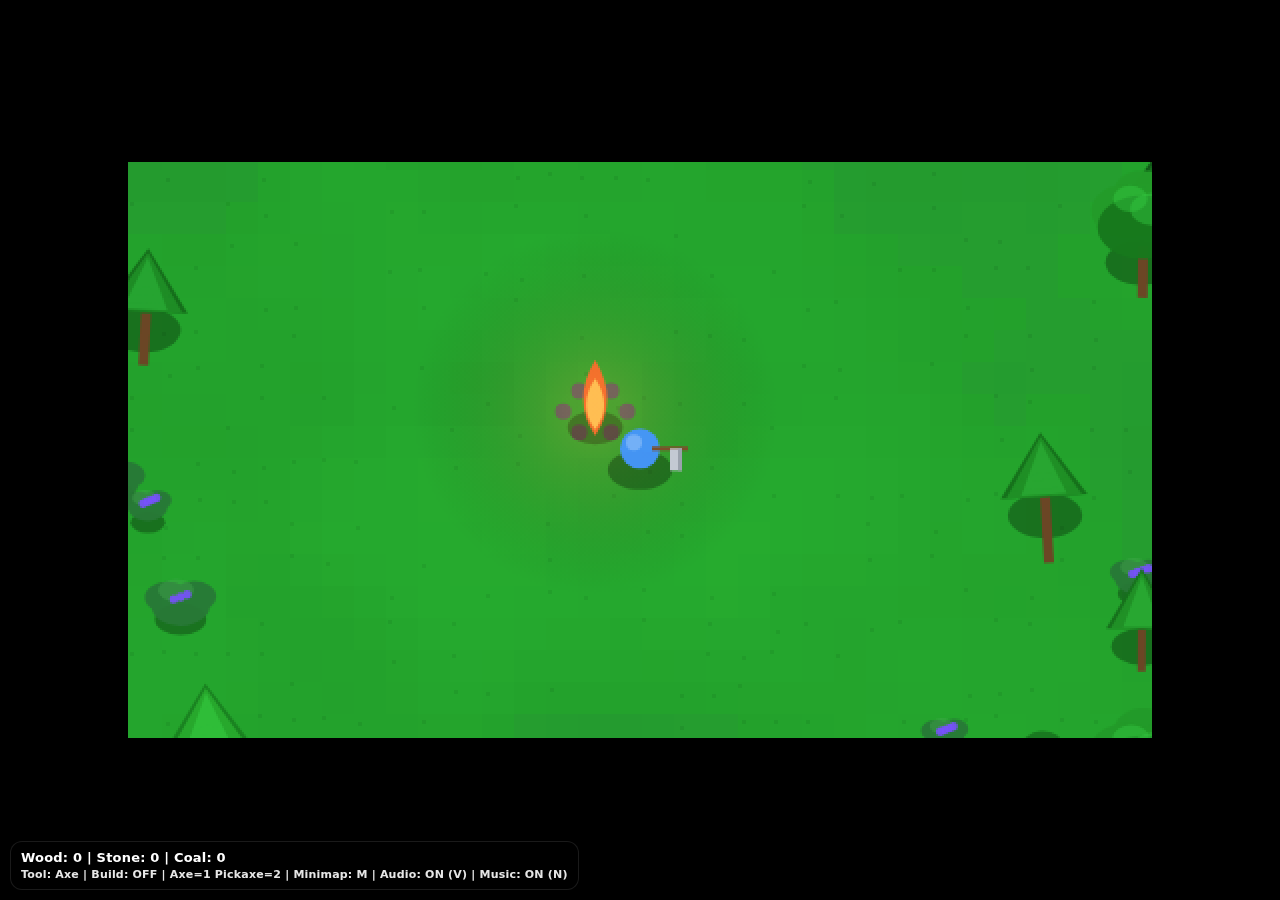
<file: game.html>
<!doctype html>
<html lang="en">
<head>
  <meta charset="UTF-8" />
  <meta name="viewport" content="width=device-width,initial-scale=1,maximum-scale=1" />
  <title>2D Survival – Procedural World</title>
  <style>
    html, body{
      margin:0; padding:0; height:100%; overflow:hidden;
      background:#000;
      font-family: system-ui, -apple-system, Segoe UI, Arial, sans-serif;
      touch-action:none;
    }
    #game{
      position:fixed; inset:0; width:100%; height:100%;
      image-rendering:pixelated;
      image-rendering:crisp-edges;
    }
    #fxCanvas{
      position:fixed; inset:0; width:100%; height:100%;
      pointer-events:none; z-index:8;
    }
    #errBox{
      position:fixed; left:10px; right:10px; bottom:10px; z-index:99;
      background:rgba(120,0,0,0.80);
      color:#fff; padding:10px 12px; border-radius:12px;
      font: 12px/1.35 ui-monospace, SFMono-Regular, Menlo, Consolas, monospace;
      display:none; white-space:pre-wrap;
      border:1px solid rgba(255,255,255,0.18);
      pointer-events:none;
    }

    /* Minimal HUD (wood count etc.) */
    #hud{
      position:fixed;
      left:10px; bottom:10px;
      z-index:40;
      padding:8px 10px;
      border-radius:12px;
      background:rgba(0,0,0,0.55);
      color:#fff;
      font-size:13px;
      font-weight:700;
      letter-spacing:0.2px;
      border:1px solid rgba(255,255,255,0.10);
      box-shadow:0 10px 25px rgba(0,0,0,0.35);
      user-select:none;
      pointer-events:none;
    }
    #hud .small{
      font-size:11px;
      font-weight:600;
      opacity:0.9;
      margin-top:3px;
    }

    /* Small minimap (toggle M) */
    #minimapWrap{
      position:fixed;
      right:10px; top:10px;
      z-index:41;
      width:140px; height:140px;
      border-radius:14px;
      overflow:hidden;
      border:2px solid rgba(255,255,255,0.70);
      background:rgba(0,0,0,0.25);
      box-shadow:0 10px 25px rgba(0,0,0,0.35);
      display:none;
    }
    #minimap{
      width:100%; height:100%;
      image-rendering:pixelated;
    }

    /* Touch: left joystick + action button */
    #touchControls{
      position:fixed; inset:0; pointer-events:none; z-index:30; display:none;
    }
    #touchControls .pad{
      position:absolute; width:124px; height:124px; border-radius:50%;
      border:2px solid rgba(255,255,255,0.25);
      background:radial-gradient(circle, rgba(255,255,255,0.12) 0, rgba(0,0,0,0) 60%);
      pointer-events:auto; touch-action:none; backdrop-filter:blur(2px);
    }
    #movePad{ left:18px; bottom:28px; }
    #touchControls .stick{
      position:absolute; width:60px; height:60px; border-radius:50%;
      left:32px; top:32px;
      background:rgba(46,204,113,0.82);
      box-shadow:0 0 14px rgba(46,204,113,0.95);
    }
    #actionBtn{
      position:absolute; right:22px; bottom:22px;
      width:90px; height:90px; border-radius:50%; border:none;
      background:radial-gradient(circle, #ffb347 0, #e67e22 60%);
      box-shadow:0 0 18px rgba(230,126,34,0.95);
      font-size:36px; color:#fff;
      pointer-events:auto; touch-action:none; user-select:none;
    }

    @media (pointer:coarse){
      #touchControls{ display:block; }
      #minimapWrap{ width:120px; height:120px; }
      #hud{ font-size:12px; }
    }
  </style>
</head>
<body>
  <canvas id="game"></canvas>
  <canvas id="fxCanvas"></canvas>

  <div id="hud"></div>

  <div id="minimapWrap">
    <canvas id="minimap" width="140" height="140"></canvas>
  </div>

  <div id="touchControls">
    <div id="movePad" class="pad"><div id="moveStick" class="stick"></div></div>
    <button id="actionBtn">🪓</button>
  </div>

  <div id="errBox"></div>

<script>
(function(){
  const errBox = document.getElementById("errBox");
  function showErr(msg){
    errBox.style.display="block";
    errBox.textContent = String(msg);
  }
  window.addEventListener("error", (e)=> showErr("JS ERROR:\n" + (e.message || e.error || e)));
  window.addEventListener("unhandledrejection", (e)=> showErr("PROMISE ERROR:\n" + (e.reason?.message || e.reason || e)));

  const isCoarse = matchMedia("(pointer:coarse)").matches;

  const gameCanvas = document.getElementById("game");
  const gctx = gameCanvas.getContext("2d");
  const fxCanvas = document.getElementById("fxCanvas");
  const fx = fxCanvas.getContext("2d");

  const hudEl = document.getElementById("hud");
  const miniWrap = document.getElementById("minimapWrap");
  const mini = document.getElementById("minimap");
  const mctx = mini.getContext("2d");

  const rgba = (r,g,b,a)=>`rgba(${r},${g},${b},${a})`;
  const clamp = (v,a,b)=>Math.max(a,Math.min(b,v));
  const lerp = (a,b,t)=>a+(b-a)*t;
  const dist2 = (ax,ay,bx,by)=>{ const dx=ax-bx, dy=ay-by; return dx*dx+dy*dy; };
  function easeOutQuint(t){ return 1 - Math.pow(1-t, 5); }

  /* ===================== AUDIO (SFX + SIMPLE MUSIC) ===================== */
  const audio = (()=>{
    const api = {
      ctx:null,
      master:null,
      sfxBus:null,
      musicBus:null,
      muted:false,
      musicOn:true,
      started:false,
      _musicTimer:null,
      _nextNoteTime:0,
      _step:0,
      _noiseBuf:null,
      _night:0, // 0 day -> 1 night

      _AudioCtx(){
        return window.AudioContext || window.webkitAudioContext || null;
      },

      init(){
        if (this.ctx) return true;
        const AC = this._AudioCtx();
        if (!AC) return false;

        this.ctx = new AC();

        this.master = this.ctx.createGain();
        this.master.gain.value = 0.9;
        this.master.connect(this.ctx.destination);

        this.sfxBus = this.ctx.createGain();
        this.sfxBus.gain.value = 0.85;
        this.sfxBus.connect(this.master);

        this.musicBus = this.ctx.createGain();
        this.musicBus.gain.value = this.musicOn ? 0.28 : 0.0;
        this.musicBus.connect(this.master);

        // noise buffer (reusable)
        this._noiseBuf = this._makeNoiseBuffer(0.65);

        // start scheduler (it will be silent until resume)
        this._startMusicScheduler();

        return true;
      },

      resume(){
        if (!this.init()) return;
        if (this.ctx.state === "suspended") this.ctx.resume();
        this.started = true;
      },

      setNightFactor(n01){
        this._night = Math.max(0, Math.min(1, n01));
        if (this.musicBus && this.ctx){
          const t = this.ctx.currentTime;
          const target = this.musicOn ? (0.24 + 0.20*this._night) : 0.0;
          this.musicBus.gain.setTargetAtTime(target, t, 0.08);
        }
      },

      toggleMute(){
        this.muted = !this.muted;
        if (this.master && this.ctx){
          const t = this.ctx.currentTime;
          this.master.gain.cancelScheduledValues(t);
          this.master.gain.setTargetAtTime(this.muted ? 0 : 0.9, t, 0.02);
        }
        if (!this.muted) this.sfx("tick", 0.7);
        return this.muted;
      },

      toggleMusic(){
        this.musicOn = !this.musicOn;
        if (this.musicBus && this.ctx){
          const t = this.ctx.currentTime;
          const target = this.musicOn ? (0.24 + 0.20*this._night) : 0.0;
          this.musicBus.gain.cancelScheduledValues(t);
          this.musicBus.gain.setTargetAtTime(target, t, 0.06);
        }
        this.sfx(this.musicOn ? "tick" : "deny", 0.7);
        return this.musicOn;
      },

      _makeNoiseBuffer(seconds){
        const sr = this.ctx.sampleRate;
        const len = Math.max(1, (sr * seconds) | 0);
        const buf = this.ctx.createBuffer(1, len, sr);
        const data = buf.getChannelData(0);
        let last = 0;
        for (let i=0;i<len;i++){
          const white = (Math.random()*2 - 1);
          last = (last*0.92 + white*0.08);
          data[i] = last;
        }
        return buf;
      },

      _tone(freq, t0, dur, type="sine", vol=0.18, bus="sfx", sweep=null){
        if (!this.ctx || this.muted) return;
        const ctx = this.ctx;

        const osc = ctx.createOscillator();
        const g = ctx.createGain();

        osc.type = type;
        osc.frequency.setValueAtTime(Math.max(1, freq), t0);

        if (sweep && sweep.to){
          const to = Math.max(1, sweep.to);
          // exponential is nicer for pitch slides
          osc.frequency.exponentialRampToValueAtTime(to, t0 + Math.max(0.01, (sweep.time ?? dur)));
        }

        g.gain.setValueAtTime(0.0001, t0);
        g.gain.exponentialRampToValueAtTime(Math.max(0.0002, vol), t0 + 0.01);
        g.gain.exponentialRampToValueAtTime(0.0001, t0 + Math.max(0.02, dur));

        const out = (bus === "music") ? this.musicBus : this.sfxBus;
        osc.connect(g);
        g.connect(out);

        osc.start(t0);
        osc.stop(t0 + dur + 0.02);
      },

      _noise(t0, dur, vol=0.25, filterType="bandpass", freq=900, q=0.9, bus="sfx"){
        if (!this.ctx || this.muted) return;
        const ctx = this.ctx;

        const src = ctx.createBufferSource();
        src.buffer = this._noiseBuf;

        const f = ctx.createBiquadFilter();
        f.type = filterType;
        f.frequency.setValueAtTime(freq, t0);
        f.Q.setValueAtTime(q, t0);

        const g = ctx.createGain();
        g.gain.setValueAtTime(0.0001, t0);
        g.gain.exponentialRampToValueAtTime(Math.max(0.0002, vol), t0 + 0.008);
        g.gain.exponentialRampToValueAtTime(0.0001, t0 + Math.max(0.02, dur));

        const out = (bus === "music") ? this.musicBus : this.sfxBus;

        src.connect(f);
        f.connect(g);
        g.connect(out);

        src.start(t0);
        src.stop(t0 + dur + 0.02);
      },

      sfx(name, strength=1.0){
        if (!this.ctx || this.muted) return;
        const ctx = this.ctx;
        const t = ctx.currentTime;
        const s = Math.max(0.25, Math.min(2.0, strength));

        if (name === "tick"){
          this._tone(900, t, 0.05, "square", 0.06*s, "sfx", {to: 600, time:0.05});
          return;
        }
        if (name === "deny"){
          this._tone(180, t, 0.12, "sawtooth", 0.10*s, "sfx", {to: 120, time:0.12});
          this._noise(t, 0.08, 0.10*s, "bandpass", 220, 1.1, "sfx");
          return;
        }
        if (name === "swing"){
          this._noise(t, 0.07, 0.12*s, "highpass", 1400, 0.7, "sfx");
          this._tone(240, t, 0.08, "triangle", 0.05*s, "sfx", {to: 170, time:0.08});
          return;
        }
        if (name === "chop"){
          this._noise(t, 0.09, 0.22*s, "bandpass", 700, 1.0, "sfx");
          this._tone(120, t, 0.10, "square", 0.10*s, "sfx", {to: 90, time:0.10});
          return;
        }
        if (name === "mine"){
          this._tone(720, t, 0.10, "triangle", 0.12*s, "sfx", {to: 480, time:0.10});
          this._tone(1040, t+0.01, 0.08, "sine", 0.06*s, "sfx", {to: 760, time:0.08});
          return;
        }
        if (name === "coal"){
          this._tone(520, t, 0.11, "triangle", 0.10*s, "sfx", {to: 340, time:0.11});
          this._noise(t, 0.06, 0.10*s, "bandpass", 520, 0.9, "sfx");
          return;
        }
        if (name === "place"){
          this._noise(t, 0.06, 0.14*s, "bandpass", 420, 1.2, "sfx");
          this._tone(260, t, 0.07, "square", 0.06*s, "sfx", {to: 210, time:0.07});
          return;
        }
        if (name === "remove"){
          this._noise(t, 0.08, 0.14*s, "bandpass", 360, 1.0, "sfx");
          this._tone(240, t, 0.11, "sawtooth", 0.08*s, "sfx", {to: 150, time:0.11});
          return;
        }
        if (name === "pickup"){
          this._tone(880, t, 0.08, "sine", 0.10*s, "sfx");
          this._tone(1320, t+0.03, 0.07, "sine", 0.06*s, "sfx");
          return;
        }
        if (name === "day"){
          // little bright chord
          this._tone(440, t, 0.18, "triangle", 0.06*s, "sfx");
          this._tone(550, t, 0.18, "triangle", 0.05*s, "sfx");
          this._tone(660, t, 0.18, "triangle", 0.04*s, "sfx");
          return;
        }
        if (name === "night"){
          // little darker chord
          this._tone(220, t, 0.22, "triangle", 0.08*s, "sfx");
          this._tone(262, t, 0.22, "triangle", 0.06*s, "sfx");
          this._tone(330, t, 0.22, "triangle", 0.05*s, "sfx");
          return;
        }
      },

      _startMusicScheduler(){
        if (this._musicTimer) return;
        // schedule loop
        this._nextNoteTime = 0;
        this._step = 0;
        this._musicTimer = setInterval(()=>{
          if (!this.ctx) return;
          if (!this.musicOn) return;
          if (this.muted) return;

          // Schedule ahead
          const ctx = this.ctx;
          const now = ctx.currentTime;
          if (this._nextNoteTime < now) this._nextNoteTime = now + 0.05;

          const lookAhead = 0.22;
          while (this._nextNoteTime < now + lookAhead){
            this._scheduleMusicStep(this._nextNoteTime, this._step);
            this._step++;
            // tempo: ~92 BPM, 8th-notes
            const bpm = 92;
            const stepDur = (60 / bpm) / 2;
            this._nextNoteTime += stepDur;
          }
        }, 25);
      },

      _scheduleMusicStep(t, step){
        // very simple arpeggio with minor-pentatonic vibe
        const night = this._night;

        // root changes a bit by day/night
        const root = (night > 0.5) ? 196 : 220; // G3 at night, A3 at day

        const scale = [0, 3, 5, 7, 10]; // minor pentatonic
        const pat = [0,2,3,2, 0,2,4,2]; // arpeggio pattern (indexes into scale)
        const ix = pat[step % pat.length];
        const semi = scale[ix] + (step % 16 >= 8 ? 12 : 0); // octave lift half the time

        const freq = root * Math.pow(2, semi/12);
        const dur = 0.12 + 0.03*(night); // slightly longer at night

        // main note
        this._tone(freq, t, dur, "triangle", 0.028, "music");

        // soft bass pulse every 4 steps
        if (step % 4 === 0){
          const bSemi = (night > 0.5) ? 0 : 0; // same root
          const bFreq = root * Math.pow(2, (bSemi-12)/12); // one octave down
          this._tone(bFreq, t, 0.16, "sine", 0.018, "music");
        }

        // tiny sparkle sometimes
        if ((step % 8) === 7){
          this._tone(freq*2, t+0.01, 0.07, "sine", 0.010, "music");
        }
      }
    };
    return api;
  })();

  // Unlock audio on first interaction (browser rule)
  function unlockAudio(){
    audio.resume();
  }
  window.addEventListener("pointerdown", unlockAudio, { once:true, capture:true });
  window.addEventListener("keydown", unlockAudio, { once:true, capture:true });
  window.addEventListener("touchstart", unlockAudio, { once:true, capture:true, passive:true });

  /* Pixel buffer */
  const INTERNAL_W = 512;
  const INTERNAL_H = 288;
  const buffer = document.createElement("canvas");
  buffer.width = INTERNAL_W;
  buffer.height = INTERNAL_H;
  const bctx = buffer.getContext("2d");
  bctx.imageSmoothingEnabled = false;
  gctx.imageSmoothingEnabled = false;

  /* View transform (for mouse->world) */
  const view = { scale:1, ox:0, oy:0 };

  /* World scale */
  const PPU = 16;
  const WORLD_HALF = 160;
  const WORLD_SIZE = WORLD_HALF*2; // 320

  /* Tile types */
  const T = { WATER:0, SAND:1, GRASS:2, HILL:3, ROCK:4 };
  const tileMap   = new Uint8Array(WORLD_SIZE*WORLD_SIZE);
  const heightMap = new Float32Array(WORLD_SIZE*WORLD_SIZE);
  const moistMap  = new Float32Array(WORLD_SIZE*WORLD_SIZE);
  const riverMask = new Uint8Array(WORLD_SIZE*WORLD_SIZE);

  function idxOf(tx,ty){ return ty*WORLD_SIZE + tx; }
  function inBounds(tx,ty){ return tx>=0 && ty>=0 && tx<WORLD_SIZE && ty<WORLD_SIZE; }
  function worldToTile(wx){ return Math.floor(wx + WORLD_HALF); }
  function tileToWorld(tx){ return (tx - WORLD_HALF) + 0.5; }

  /* Colliders */
  const colliders = [];
  function addColliderRect(x,y,hw,hh, tag=""){
    const r = { x,y,hw,hh,tag };
    colliders.push(r);
    return r;
  }
  function circleRectCollide(px,py,pr,r){
    const cx = clamp(px, r.x - r.hw, r.x + r.hw);
    const cy = clamp(py, r.y - r.hh, r.y + r.hh);
    const dx = px - cx, dy = py - cy;
    return dx*dx + dy*dy <= pr*pr;
  }
  function isBlocked(px,py,pr){
    return colliders.some(r => circleRectCollide(px,py,pr,r));
  }
  function tileOccupiedByCollider(wx,wy, pad=0.48){
    for (const r of colliders){
      if (Math.abs(r.x - wx) < (r.hw + pad) && Math.abs(r.y - wy) < (r.hh + pad)) return true;
    }
    return false;
  }

  /* Seeded RNG + Noise */
  function xmur3(str){
    let h = 1779033703 ^ str.length;
    for (let i=0;i<str.length;i++){
      h = Math.imul(h ^ str.charCodeAt(i), 3432918353);
      h = (h << 13) | (h >>> 19);
    }
    return function(){
      h = Math.imul(h ^ (h >>> 16), 2246822507);
      h = Math.imul(h ^ (h >>> 13), 3266489909);
      h ^= h >>> 16;
      return h >>> 0;
    };
  }
  function mulberry32(a){
    return function(){
      let t = a += 0x6D2B79F5;
      t = Math.imul(t ^ (t >>> 15), t | 1);
      t ^= t + Math.imul(t ^ (t >>> 7), t | 61);
      return ((t ^ (t >>> 14)) >>> 0) / 4294967296;
    };
  }
  function fade(t){ return t*t*(3-2*t); }
  function hash2(ix,iy,seedU32){
    let h = seedU32 ^ (ix*374761393) ^ (iy*668265263);
    h = Math.imul(h ^ (h >>> 13), 1274126177);
    h ^= (h >>> 16);
    return (h >>> 0) / 4294967296;
  }
  function valueNoise2D(x,y,seedU32){
    const x0 = Math.floor(x), y0 = Math.floor(y);
    const x1 = x0+1, y1 = y0+1;
    const sx = fade(x - x0);
    const sy = fade(y - y0);

    const n00 = hash2(x0,y0,seedU32);
    const n10 = hash2(x1,y0,seedU32);
    const n01 = hash2(x0,y1,seedU32);
    const n11 = hash2(x1,y1,seedU32);

    const ix0 = lerp(n00,n10,sx);
    const ix1 = lerp(n01,n11,sx);
    return lerp(ix0,ix1,sy);
  }
  function fbm(x,y,seedU32, oct=5){
    let v=0, amp=0.55, freq=1;
    let norm=0;
    for (let i=0;i<oct;i++){
      v += valueNoise2D(x*freq, y*freq, seedU32 + i*1013) * amp;
      norm += amp;
      amp *= 0.55;
      freq *= 2.0;
    }
    return v / norm;
  }

  let seedStr = "";
  let seedU32 = 0;
  let rng = Math.random;

  function setSeed(str){
    seedStr = str;
    const seedFn = xmur3(seedStr);
    seedU32 = seedFn();
    rng = mulberry32(seedU32);
  }
  function randomSeed(){
    return (Math.floor(Math.random()*1e9).toString(36) + "-" + Date.now().toString(36).slice(-4));
  }

  /* Entities */
  let trees = [];
  let boulders = [];
  let berryDecor = [];
  let lamps = [];
  const particles = [];

  /* World state we persist */
  let removedTrees = new Set();    // tree tileId
  let removedBoulders = new Set(); // boulder tileId
  let buildMap = new Map();        // tileId -> {type, rot}

  const BUILD = { FLOOR:"floor", WALL:"wall", DOOR:"door", WINDOW:"window", ROOF:"roof" };

  /* Camp */
  let campfire = { x:0, y:0 };

  /* Player/camera */
  const player = { x:0, y:0, r:0.60, dir:0, attack:0, attackCooldown:0 };
  const camera = { x:0, y:0 };

  /* Resources */
  let wood = 0;
  let stone = 0;
  let coal = 0;
  let treesCutTotal = 0;

  /* Day/Night */
  const SWITCH_EVERY = 180; // 3 minutes per phase
  const TRANSITION = 12;
  let dayNightTimer = 0;
  let isNight = false;
  let light = 1;
  let fromLight = 1, toLight = 1, transT = 1;

  function updateDayNight(dt){
    dayNightTimer += dt;
    if (dayNightTimer >= SWITCH_EVERY){
      dayNightTimer -= SWITCH_EVERY;
      isNight = !isNight;
      fromLight = light;
      toLight = isNight ? 0 : 1;
      transT = 0;
      // SFX for phase switch
      audio.resume();
      audio.sfx(isNight ? "night" : "day", 1.0);
    }
    if (transT < 1){
      transT = Math.min(1, transT + dt/TRANSITION);
      light = lerp(fromLight, toLight, easeOutQuint(transT));
    }
    // Let music react to night factor
    audio.setNightFactor(1 - light);
  }

  /* Controls */
  const keys = {};
  document.addEventListener("keydown",(e)=>keys[e.code]=true);
  document.addEventListener("keyup",(e)=>keys[e.code]=false);

  let mouseAim = null;
  window.addEventListener("mousemove",(e)=>{ mouseAim={x:e.clientX,y:e.clientY}; });
  window.addEventListener("mouseleave",()=>{ mouseAim=null; });

  /* Touch */
  const movePad = document.getElementById("movePad");
  const moveStick = document.getElementById("moveStick");
  const actionBtn = document.getElementById("actionBtn");
  let touchMoveX=0, touchMoveY=0;

  function setupMoveStick(pad, stick){
    const stickRadius=30;
    let touchId=null;
    function reset(){
      const rect=pad.getBoundingClientRect();
      const cx=rect.width/2, cy=rect.height/2;
      stick.style.left=(cx-stickRadius)+"px";
      stick.style.top =(cy-stickRadius)+"px";
      touchMoveX=0; touchMoveY=0;
    }
    function updateFromTouch(t){
      const rect=pad.getBoundingClientRect();
      const cx=rect.width/2, cy=rect.height/2;
      let dx=t.clientX - (rect.left+cx);
      let dy=t.clientY - (rect.top +cy);
      const maxR=rect.width/2 - stickRadius;
      const d=Math.hypot(dx,dy);
      if (d>maxR){ dx*=maxR/d; dy*=maxR/d; }
      stick.style.left=(cx-stickRadius+dx)+"px";
      stick.style.top =(cy-stickRadius+dy)+"px";
      touchMoveX=dx/maxR;
      touchMoveY=dy/maxR;
    }
    pad.addEventListener("touchstart",(e)=>{
      e.preventDefault();
      audio.resume();
      const t=e.changedTouches[0];
      touchId=t.identifier;
      updateFromTouch(t);
    },{passive:false});
    pad.addEventListener("touchmove",(e)=>{
      e.preventDefault();
      if (touchId===null) return;
      for (const t of e.touches){
        if (t.identifier===touchId){ updateFromTouch(t); break; }
      }
    },{passive:false});
    function end(e){
      if (touchId===null) return;
      for (const t of e.changedTouches){
        if (t.identifier===touchId){ touchId=null; reset(); break; }
      }
    }
    pad.addEventListener("touchend", end, {passive:false});
    pad.addEventListener("touchcancel", end, {passive:false});
    reset();
  }
  if (movePad && moveStick) setupMoveStick(movePad, moveStick);

  /* Canvas resize */
  function resize(){
    const dpr=Math.max(1, Math.min(2, window.devicePixelRatio||1));
    gameCanvas.width = Math.floor(innerWidth*dpr);
    gameCanvas.height= Math.floor(innerHeight*dpr);
    gctx.setTransform(dpr,0,0,dpr,0,0);

    fxCanvas.width = Math.floor(innerWidth*dpr);
    fxCanvas.height= Math.floor(innerHeight*dpr);
    fx.setTransform(dpr,0,0,dpr,0,0);
  }

  /* Particles */
  function spawnParticles(type,x,y,count=10){
    for (let i=0;i<count;i++){
      const a=Math.random()*Math.PI*2;
      const sp=2.5 + Math.random()*4.5;
      particles.push({ type, x,y, vx:Math.cos(a)*sp, vy:Math.sin(a)*sp, life:0.35 + Math.random()*0.45 });
    }
  }

  /* Render helpers */
  function worldToScreen(wx,wy){
    const sx=(wx-camera.x)*PPU + INTERNAL_W/2;
    const sy=(wy-camera.y)*PPU + INTERNAL_H/2;
    return { x:sx, y:sy };
  }
  function pRect(ctx,x,y,w,h){ ctx.fillRect((x|0),(y|0),(w|0),(h|0)); }
  function drawShadowCircle(ctx,x,y,r){
    ctx.fillStyle = "rgba(0,0,0,0.30)";
    ctx.beginPath();
    ctx.ellipse(x,y,r*1.15,r*0.7,0,0,Math.PI*2);
    ctx.fill();
  }

  /* HUD */
  function toolName(t){
    return t===TOOL.PICKAXE ? "Pickaxe" : "Axe";
  }

  /* ===================== WORLD GEN ===================== */
  function clearWorldGeometry(){
    colliders.length = 0;
    trees.length = 0;
    boulders.length = 0;
    berryDecor.length = 0;
    lamps.length = 0;
    particles.length = 0;
    riverMask.fill(0);
  }

  function classifyTiles(){
    for (let ty=0; ty<WORLD_SIZE; ty++){
      for (let tx=0; tx<WORLD_SIZE; tx++){
        const id = idxOf(tx,ty);
        const h = heightMap[id];
        let tt = T.GRASS;

        if (h < 0.24) tt = T.WATER;
        else if (h < 0.29) tt = T.SAND;
        else if (h < 0.72) tt = T.GRASS;
        else if (h < 0.84) tt = T.HILL;
        else tt = T.ROCK;

        tileMap[id] = tt;
      }
    }
  }

  function buildBaseNoise(){
    const ox = rng()*1000, oy = rng()*1000;
    const mx = rng()*1000, my = rng()*1000;

    const elevScale = 0.045;
    const moistScale = 0.060;

    for (let ty=0; ty<WORLD_SIZE; ty++){
      for (let tx=0; tx<WORLD_SIZE; tx++){
        const wx = tx - WORLD_HALF;
        const wy = ty - WORLD_HALF;

        const nx = wx*elevScale + ox;
        const ny = wy*elevScale + oy;

        let h = fbm(nx, ny, seedU32, 5);

        // continent mask (edges lower)
        const r = Math.sqrt(wx*wx + wy*wy) / WORLD_HALF;
        const edge = clamp(1 - (r*r)*0.85, 0, 1);
        h = h*0.90 + edge*0.18;
        h = clamp(h, 0, 1);

        const mnx = wx*moistScale + mx;
        const mny = wy*moistScale + my;
        let m = fbm(mnx, mny, seedU32 + 99991, 4);

        heightMap[idxOf(tx,ty)] = h;
        moistMap[idxOf(tx,ty)] = m;
      }
    }
  }

  function carveRivers(){
    const flow = new Uint16Array(WORLD_SIZE*WORLD_SIZE);

    function lowestNeighbor(tx,ty){
      let bestTx=tx, bestTy=ty;
      let bestH = heightMap[idxOf(tx,ty)];
      for (let oy=-1; oy<=1; oy++){
        for (let ox=-1; ox<=1; ox++){
          if (ox===0 && oy===0) continue;
          const nx=tx+ox, ny=ty+oy;
          if (!inBounds(nx,ny)) continue;
          const nh = heightMap[idxOf(nx,ny)];
          if (nh < bestH){
            bestH = nh; bestTx=nx; bestTy=ny;
          }
        }
      }
      return { tx:bestTx, ty:bestTy, h:bestH };
    }

    const sources = [];
    const triesMax = 5000;
    const want = 10 + ((rng()*5)|0);

    for (let i=0, tries=0; i<want && tries<triesMax; tries++){
      const tx = 10 + ((rng()*(WORLD_SIZE-20))|0);
      const ty = 10 + ((rng()*(WORLD_SIZE-20))|0);
      const id = idxOf(tx,ty);
      const h = heightMap[id];
      const m = moistMap[id];

      if (h < 0.74) continue;
      if (tileMap[id] === T.ROCK) continue;
      if (m < 0.42) continue;
      if (hash2(tx,ty,seedU32+777) < 0.75) continue;

      let ok=true;
      for (const s of sources){
        const dx=s.tx-tx, dy=s.ty-ty;
        if (dx*dx+dy*dy < 30*30){ ok=false; break; }
      }
      if (!ok) continue;

      sources.push({tx,ty});
      i++;
    }

    const maxSteps = 2400;
    for (const s of sources){
      let tx=s.tx, ty=s.ty;
      const visited = new Set();

      for (let step=0; step<maxSteps; step++){
        const id = idxOf(tx,ty);
        flow[id] = Math.min(65535, flow[id] + 25);

        if (heightMap[id] < 0.26) break;

        const key = (tx<<16) | ty;
        if (visited.has(key)) break;
        visited.add(key);

        const nb = lowestNeighbor(tx,ty);
        if (nb.tx===tx && nb.ty===ty) break;

        tx = nb.tx; ty = nb.ty;
      }
    }

    for (let ty=1; ty<WORLD_SIZE-1; ty++){
      for (let tx=1; tx<WORLD_SIZE-1; tx++){
        const id = idxOf(tx,ty);
        const f = flow[id];
        if (f < 60) continue;

        let w = 1;
        if (f > 220) w = 2;
        if (f > 520) w = 3;

        for (let oy=-w; oy<=w; oy++){
          for (let ox=-w; ox<=w; ox++){
            const nx=tx+ox, ny=ty+oy;
            if (!inBounds(nx,ny)) continue;
            const rr = ox*ox + oy*oy;
            if (rr > w*w) continue;

            const nid = idxOf(nx,ny);
            if (heightMap[nid] > 0.94) continue;
            riverMask[nid] = 1;
          }
        }
      }
    }

    for (let i=0;i<tileMap.length;i++){
      if (riverMask[i]) tileMap[i] = T.WATER;
    }

    // shores
    for (let ty=1; ty<WORLD_SIZE-1; ty++){
      for (let tx=1; tx<WORLD_SIZE-1; tx++){
        const id = idxOf(tx,ty);
        if (tileMap[id] === T.WATER) continue;

        let nearWater=false;
        for (let oy=-1; oy<=1; oy++){
          for (let ox=-1; ox<=1; ox++){
            if (ox===0 && oy===0) continue;
            const nx=tx+ox, ny=ty+oy;
            const nid = idxOf(nx,ny);
            if (tileMap[nid] === T.WATER){ nearWater=true; break; }
          }
          if (nearWater) break;
        }

        if (nearWater){
          const h = heightMap[id];
          if (h < 0.34) tileMap[id] = T.SAND;
        }
      }
    }
  }

  function pickCampfireSpot(){
    let best = {tx:WORLD_HALF, ty:WORLD_HALF, score:-1};

    for (let tries=0; tries<2500; tries++){
      const wx = (rng()*2-1) * 40;
      const wy = (rng()*2-1) * 40;
      const tx = worldToTile(wx);
      const ty = worldToTile(wy);
      if (!inBounds(tx,ty)) continue;

      const id = idxOf(tx,ty);
      const tt = tileMap[id];
      if (tt === T.WATER) continue;

      const h = heightMap[id];
      const m = moistMap[id];

      let nearWater = 0;
      for (let oy=-2; oy<=2; oy++){
        for (let ox=-2; ox<=2; ox++){
          const nx=tx+ox, ny=ty+oy;
          if (!inBounds(nx,ny)) continue;
          if (tileMap[idxOf(nx,ny)] === T.WATER) nearWater++;
        }
      }

      const score = (tt===T.GRASS ? 2.0 : 1.0) + (m*1.4) + (nearWater*0.03) + (1.0 - Math.abs(h-0.55))*0.6;
      if (score > best.score) best = {tx,ty,score};
    }

    campfire.x = tileToWorld(best.tx);
    campfire.y = tileToWorld(best.ty);

    if (!loadingFromSave){
      player.x = campfire.x + 1.4;
      player.y = campfire.y + 1.2;
      player.dir = 0;
      camera.x = player.x; camera.y = player.y;
    }
  }

  function nearCamp(wx,wy){ return dist2(wx,wy,campfire.x,campfire.y) < 14*14; }

  function createTreeAtTile(tx,ty){
    const tileId = idxOf(tx,ty);
    if (removedTrees.has(tileId)) return;

    const wx = tileToWorld(tx);
    const wy = tileToWorld(ty);

    const jx = (hash2(tx,ty,seedU32+7)-0.5)*0.35;
    const jy = (hash2(tx,ty,seedU32+9)-0.5)*0.35;

    const kRoll = hash2(tx,ty,seedU32+17);
    let kind = 0;
    if (kRoll < 0.58) kind = 0;      // pine
    else if (kRoll < 0.88) kind = 1; // oak
    else kind = 2;                   // tall pine

    const scale = 0.90 + hash2(tx,ty, seedU32+19)*0.55;
    const trunk = 0.90 + hash2(tx,ty, seedU32+23)*0.70;
    const hueVar = hash2(tx,ty, seedU32+29);
    const baseHP = 3 + ((hash2(tx,ty, seedU32+31) < 0.25) ? 1 : 0);

    const x = wx + jx;
    const y = wy + jy;

    const t = {
      tileId,
      x,y,
      hp:baseHP,
      falling:false, fallT:0,
      fallDir: (hash2(tx,ty, seedU32+37)<0.5) ? -1 : 1,
      removed:false,
      collider:null,
      kind, scale, trunk, hueVar,
      sway: hash2(tx,ty, seedU32+41)*Math.PI*2
    };
    t.collider = addColliderRect(x,y, 0.80, 0.80, "tree");
    trees.push(t);
  }

  function createBoulderAtTile(tx,ty, type){
    const tileId = idxOf(tx,ty);
    if (removedBoulders.has(tileId)) return;

    const wx = tileToWorld(tx);
    const wy = tileToWorld(ty);
    const jx = (hash2(tx,ty,seedU32+111)-0.5)*0.28;
    const jy = (hash2(tx,ty,seedU32+113)-0.5)*0.28;

    const size = (type==="coal") ? (0.95 + hash2(tx,ty,seedU32+115)*1.2) : (0.80 + hash2(tx,ty,seedU32+117)*1.1);
    const hp = (type==="coal") ? 4 : 3;

    const b = {
      tileId,
      x:wx+jx, y:wy+jy,
      size,
      hp,
      type, // "stone" or "coal"
      removed:false,
      collider:null
    };
    b.collider = addColliderRect(b.x,b.y, size*0.80, size*0.80, "boulder");
    boulders.push(b);
  }

  function createBerryDecorAtTile(tx,ty){
    const wx = tileToWorld(tx);
    const wy = tileToWorld(ty);
    const jx = (hash2(tx,ty,seedU32+31)-0.5)*0.28;
    const jy = (hash2(tx,ty,seedU32+33)-0.5)*0.28;

    berryDecor.push({
      x:wx+jx, y:wy+jy,
      phase: hash2(tx,ty,seedU32+99)*Math.PI*2,
      size: 0.70 + hash2(tx,ty,seedU32+101)*0.45,
      berryCount: 2 + ((hash2(tx,ty,seedU32+103)*3)|0)
    });
  }

  function placeLamps(){
    lamps = [];
    // few lamps around campfire
    const points = [
      {x:campfire.x+6, y:campfire.y+2},
      {x:campfire.x-6, y:campfire.y-2},
      {x:campfire.x+2, y:campfire.y+6},
      {x:campfire.x-2, y:campfire.y-6}
    ];

    // plus random lamps on grass near center
    for (let i=0;i<6;i++){
      const a = rng()*Math.PI*2;
      const r = 18 + rng()*45;
      points.push({ x:campfire.x + Math.cos(a)*r, y:campfire.y + Math.sin(a)*r });
    }

    for (const p of points){
      const tx = worldToTile(p.x);
      const ty = worldToTile(p.y);
      if (!inBounds(tx,ty)) continue;
      if (tileMap[idxOf(tx,ty)]===T.WATER) continue;
      const wx = tileToWorld(tx);
      const wy = tileToWorld(ty);
      if (nearCamp(wx,wy)) continue;
      // small collider so player doesn't overlap the pole
      lamps.push({ x:wx, y:wy, flick: rng()*10 });
      addColliderRect(wx, wy, 0.35, 0.35, "lamp");
    }
  }

  function spawnDecor(){
    trees = [];
    boulders = [];
    berryDecor = [];
    colliders.length = 0; // rebuild from scratch

    for (let ty=1; ty<WORLD_SIZE-1; ty++){
      for (let tx=1; tx<WORLD_SIZE-1; tx++){
        const id = idxOf(tx,ty);
        const tt = tileMap[id];
        const h = heightMap[id];
        const m = moistMap[id];

        const wx = tileToWorld(tx);
        const wy = tileToWorld(ty);

        if (nearCamp(wx,wy)) continue;

        // Trees
        if (tt===T.GRASS || tt===T.HILL){
          const forest = clamp((m - 0.45) * 1.6, 0, 1);
          const hillPenalty = (tt === T.HILL) ? 0.55 : 1.0;
          const chance = 0.14 * forest * hillPenalty;
          const r = hash2(tx,ty, seedU32 + 424242);
          if (r < chance) createTreeAtTile(tx,ty);
        }

        // Mineable boulders (stone + coal)
        if (tt===T.HILL || tt===T.ROCK){
          const rocky = (tt===T.ROCK) ? 1.0 : clamp((h - 0.70) * 2.0, 0, 1);
          const r = hash2(tx,ty, seedU32 + 888888);
          if (r < 0.060 * rocky){
            // coal rarer, mostly on rock tiles
            const coalChance = (tt===T.ROCK ? 0.35 : 0.18) * (0.50 + 0.50*rocky);
            const isCoal = (hash2(tx,ty, seedU32 + 999001) < coalChance);
            createBoulderAtTile(tx,ty, isCoal ? "coal" : "stone");
          }
        }

        // Decorative berries only
        if (tt===T.GRASS && m>0.56 && h>0.34){
          const rr = hash2(tx,ty, seedU32 + 551155);
          if (rr < 0.032) createBerryDecorAtTile(tx,ty);
        }
      }
    }

    // Add campfire "clear zone" and then lamps
    placeLamps();

    // apply build colliders after natural colliders exist
    rebuildBuildColliders();
  }

  function rebuildBuildColliders(){
    // remove previous build colliders
    for (let i=colliders.length-1;i>=0;i--){
      const tag = colliders[i].tag || "";
      if (tag.startsWith("build_")) colliders.splice(i,1);
    }
    // walls + windows are solid, doors passable, roofs/floors passable
    buildMap.forEach((v, tileId)=>{
      if (v.type !== BUILD.WALL && v.type !== BUILD.WINDOW) return;
      const tx = tileId % WORLD_SIZE;
      const ty = (tileId / WORLD_SIZE) | 0;
      const wx = tileToWorld(tx);
      const wy = tileToWorld(ty);
      addColliderRect(wx, wy, 0.48, 0.48, v.type===BUILD.WINDOW ? "build_window" : "build_wall");
    });
  }

  let loadingFromSave = false;

  function generateWorld(){
    clearWorldGeometry();
    buildBaseNoise();
    classifyTiles();
    carveRivers();
    pickCampfireSpot();
    spawnDecor();
  }

  /* ===================== BUILDING ===================== */

  let buildMode = false;
  let buildType = BUILD.WALL;
  let buildRot = 0;

  const COST = {
    [BUILD.FLOOR]: 1,
    [BUILD.WALL]: 2,
    [BUILD.DOOR]: 3,
    [BUILD.WINDOW]: 3,
    [BUILD.ROOF]: 2
  };

  /* Tools */
  const TOOL = { AXE:0, PICKAXE:1 };
  let currentTool = TOOL.AXE;

  const toast = { text:"", t:0 };
  function showToast(text, seconds=1.0){
    toast.text = text;
    toast.t = seconds;
  }

  function getTargetTile(){
    let tx, ty;

    if (!isCoarse && mouseAim){
      const ix = (mouseAim.x - view.ox) / view.scale;
      const iy = (mouseAim.y - view.oy) / view.scale;
      if (ix>=0 && iy>=0 && ix<INTERNAL_W && iy<INTERNAL_H){
        const wx = (ix - INTERNAL_W/2)/PPU + camera.x;
        const wy = (iy - INTERNAL_H/2)/PPU + camera.y;
        tx = worldToTile(wx);
        ty = worldToTile(wy);
      }
    }

    if (tx==null || ty==null){
      const wx = player.x + Math.cos(player.dir)*2.0;
      const wy = player.y + Math.sin(player.dir)*2.0;
      tx = worldToTile(wx);
      ty = worldToTile(wy);
    }

    if (!inBounds(tx,ty)) return null;
    return { tx, ty, tileId: idxOf(tx,ty) };
  }

  function canPlaceAt(tileId){
    const tx = tileId % WORLD_SIZE;
    const ty = (tileId / WORLD_SIZE) | 0;
    if (!inBounds(tx,ty)) return false;

    if (tileMap[tileId] === T.WATER) return false;

    const cTx = worldToTile(campfire.x);
    const cTy = worldToTile(campfire.y);
    if (tx===cTx && ty===cTy) return false;

    const wx = tileToWorld(tx);
    const wy = tileToWorld(ty);

    if (buildMap.has(tileId)) return false;

    if (tileOccupiedByCollider(wx,wy, 0.48)) return false;

    return true;
  }

  function placeBuild(tileId){
    const cost = COST[buildType] || 1;
    if (wood < cost){
      showToast("Not enough wood", 1.0);
      audio.resume(); audio.sfx("deny", 0.9);
      return false;
    }
    if (!canPlaceAt(tileId)){
      showToast("Can't place here", 1.0);
      audio.resume(); audio.sfx("deny", 0.9);
      return false;
    }

    wood -= cost;
    buildMap.set(tileId, { type: buildType, rot: buildRot });

    if (buildType === BUILD.WALL || buildType === BUILD.WINDOW){
      const tx = tileId % WORLD_SIZE;
      const ty = (tileId / WORLD_SIZE) | 0;
      addColliderRect(tileToWorld(tx), tileToWorld(ty), 0.48, 0.48, buildType===BUILD.WINDOW ? "build_window" : "build_wall");
    }

    const tx = tileId % WORLD_SIZE;
    const ty = (tileId / WORLD_SIZE) | 0;
    spawnParticles("build", tileToWorld(tx), tileToWorld(ty), 10);

    audio.resume(); audio.sfx("place", 1.0);
    return true;
  }

  function removeBuild(tileId){
    const b = buildMap.get(tileId);
    if (!b) { showToast("No block here", 0.7); audio.resume(); audio.sfx("deny", 0.8); return false; }

    // refund a bit (to feel good but not OP)
    const back = Math.max(1, Math.floor((COST[b.type] || 1) * 0.5));
    wood += back;

    buildMap.delete(tileId);

    // rebuild build colliders (simple and safe)
    rebuildBuildColliders();

    const tx = tileId % WORLD_SIZE;
    const ty = (tileId / WORLD_SIZE) | 0;
    spawnParticles("chips", tileToWorld(tx), tileToWorld(ty), 8);
    showToast(`Removed (+${back} wood)`, 0.9);

    audio.resume(); audio.sfx("remove", 1.0);
    return true;
  }

  /* ===================== ACTIONS ===================== */

  const AXE_COOLDOWN = 0.36;

  function doAction(){
    audio.resume();

    if (player.attackCooldown > 0) return;

    player.attack = 0.0001;
    player.attackCooldown = AXE_COOLDOWN;

    // little swing sfx for any action
    audio.sfx("swing", 0.6);

    if (buildMode){
      const tgt = getTargetTile();
      if (!tgt) return;
      placeBuild(tgt.tileId);
      return;
    }

    if (currentTool === TOOL.PICKAXE) mineNearestBoulder();
    else chopNearestTree();
  }

  function doRemoveAction(){
    audio.resume();
    if (!buildMode) return;
    const tgt = getTargetTile();
    if (!tgt) return;
    removeBuild(tgt.tileId);
  }

  window.addEventListener("mousedown",(e)=>{
    if(e.button===0) doAction();
    if(e.button===2) doRemoveAction();
  });
  window.addEventListener("contextmenu",(e)=> e.preventDefault());

  if (actionBtn){
    const tap=(e)=>{ e.preventDefault(); doAction(); };
    actionBtn.addEventListener("click", tap);
    actionBtn.addEventListener("touchstart", tap, {passive:false});
  }

  function chopNearestTree(){
    let best=null, bestD=(3.2*3.2);
    for (const t of trees){
      if (t.falling || t.removed) continue;
      const d=dist2(player.x,player.y,t.x,t.y);
      if (d<bestD){ bestD=d; best=t; }
    }
    if (!best) return;

    best.hp -= 1;
    spawnParticles("chips", best.x, best.y, 12);

    audio.sfx("chop", 1.0);

    if (best.hp<=0){
      const idx=colliders.indexOf(best.collider);
      if (idx!==-1) colliders.splice(idx,1);

      best.removed = true;
      removedTrees.add(best.tileId);

      treesCutTotal++;
      wood++;
      showToast("+1 wood", 0.7);
      audio.sfx("pickup", 0.9);
    }
  }

  function mineNearestBoulder(){
    let best=null, bestD=(3.3*3.3);
    for (const b of boulders){
      if (b.removed) continue;
      const d=dist2(player.x,player.y,b.x,b.y);
      if (d<bestD){ bestD=d; best=b; }
    }
    if (!best) return;

    best.hp -= 1;
    spawnParticles("chips", best.x, best.y, 10);

    audio.sfx(best.type==="coal" ? "coal" : "mine", 1.0);

    if (best.hp<=0){
      const idx=colliders.indexOf(best.collider);
      if (idx!==-1) colliders.splice(idx,1);

      best.removed = true;
      removedBoulders.add(best.tileId);

      if (best.type === "coal"){
        coal += 1 + ((hash2(best.tileId, 17, seedU32+7711) < 0.35) ? 1 : 0);
        stone += 1;
        showToast("+coal +stone", 0.9);
      } else {
        stone += 1;
        // small chance of coal drop
        if (hash2(best.tileId, 99, seedU32+8822) < 0.18) coal += 1;
        showToast("+1 stone", 0.8);
      }
      audio.sfx("pickup", 1.0);
    }
  }

  /* Keyboard controls */
  let minimapOn = false;
  function setMinimap(v){
    minimapOn = v;
    miniWrap.style.display = minimapOn ? "block" : "none";
    if (minimapOn) minimapDirty = true;
  }

  window.addEventListener("keydown",(e)=>{
    audio.resume();

    // Audio toggles
    if (e.code === "KeyV"){
      const m = audio.toggleMute();
      showToast(m ? "Audio: MUTED (V)" : "Audio: ON (V)", 0.9);
    }
    if (e.code === "KeyN"){
      const on = audio.toggleMusic();
      showToast(on ? "Music: ON (N)" : "Music: OFF (N)", 0.9);
    }

    // Tools
    if (e.code === "Digit1"){
      currentTool = TOOL.AXE;
      showToast("Tool: Axe", 0.8);
      audio.sfx("tick", 0.8);
    }
    if (e.code === "Digit2"){
      currentTool = TOOL.PICKAXE;
      showToast("Tool: Pickaxe", 0.8);
      audio.sfx("tick", 0.8);
    }

    // Build mode
    if (e.code === "KeyB"){
      buildMode = !buildMode;
      showToast(buildMode ? "Build mode ON" : "Build mode OFF", 0.9);
      audio.sfx("tick", 0.9);
    }

    // Minimap
    if (e.code === "KeyM"){
      setMinimap(!minimapOn);
      audio.sfx("tick", 0.7);
    }

    // Build selection (only when in build mode)
    if (buildMode){
      if (e.code === "Digit3"){ buildType = BUILD.FLOOR;  showToast("Build: Floor (3)", 0.9); audio.sfx("tick", 0.7); }
      if (e.code === "Digit4"){ buildType = BUILD.WALL;   showToast("Build: Wall (4)", 0.9);  audio.sfx("tick", 0.7); }
      if (e.code === "Digit5"){ buildType = BUILD.DOOR;   showToast("Build: Door (5)", 0.9);  audio.sfx("tick", 0.7); }
      if (e.code === "Digit6"){ buildType = BUILD.WINDOW; showToast("Build: Window (6)", 0.9);audio.sfx("tick", 0.7); }
      if (e.code === "Digit7"){ buildType = BUILD.ROOF;   showToast("Build: Roof (7)", 0.9);  audio.sfx("tick", 0.7); }

      if (e.code === "KeyR"){
        buildRot = (buildRot + 1) & 3;
        showToast("Rotate (R)", 0.6);
        audio.sfx("tick", 0.6);
      }
      if (e.code === "KeyX"){
        doRemoveAction();
      }
    }
  });

  /* ===================== DRAW ===================== */

  function tileColor(tt, h, m, time, tx, ty){
    const day = 0.62 + 0.38*light;

    if (tt === T.WATER){
      const depth = clamp((0.28 - h) * 4.0, 0, 1);
      const wave = 0.06*Math.sin(time*2.2 + (tx*0.35) + (ty*0.22))
                 + 0.04*Math.sin(time*3.1 + (tx*0.18) - (ty*0.29));

      const baseR = lerp(18, 24, 1-depth);
      const baseG = lerp(70, 125, 1-depth);
      const baseB = lerp(125, 185, 1-depth);

      const a = clamp(0.62 + wave, 0.50, 0.75);
      return rgba((baseR*day)|0, (baseG*day)|0, (baseB*day)|0, a);
    }
    if (tt === T.SAND){
      const v = 205 + ((h*22)|0);
      return rgba((v*day)|0, (190*day)|0, (120*day)|0, 1.0);
    }
    if (tt === T.GRASS){
      const wet = clamp((m - 0.40)*1.3, 0, 1);
      let r = 35 + (wet*10)|0;
      let g = 150 + (wet*35)|0;
      let b = 45 + (wet*12)|0;
      if (m > 0.58){
        r = (r*0.95)|0; g = (g*1.02)|0; b = (b*0.92)|0;
      }
      return rgba((r*day)|0, (g*day)|0, (b*day)|0, 1.0);
    }
    if (tt === T.HILL){
      return rgba((70*day)|0, (135*day)|0, (70*day)|0, 1.0);
    }
    return rgba((110*day)|0, (112*day)|0, (120*day)|0, 1.0);
  }

  function drawTerrain(ctx, time){
    const halfW = INTERNAL_W/(2*PPU);
    const halfH = INTERNAL_H/(2*PPU);

    const minX = Math.floor(camera.x - halfW - 2);
    const maxX = Math.floor(camera.x + halfW + 2);
    const minY = Math.floor(camera.y - halfH - 2);
    const maxY = Math.floor(camera.y + halfH + 2);

    for (let wy=minY; wy<=maxY; wy++){
      for (let wx=minX; wx<=maxX; wx++){
        const tx = worldToTile(wx);
        const ty = worldToTile(wy);
        if (!inBounds(tx,ty)) continue;

        const id = idxOf(tx,ty);
        const tt = tileMap[id];
        const h = heightMap[id];
        const m = moistMap[id];

        const pos = worldToScreen(wx,wy);

        ctx.fillStyle = tileColor(tt,h,m,time,tx,ty);
        pRect(ctx, pos.x, pos.y, PPU+1, PPU+1);

        const speck = hash2(tx,ty, seedU32+12345);
        if (tt===T.GRASS || tt===T.HILL){
          if (speck < 0.35){
            ctx.fillStyle = "rgba(0,0,0,0.06)";
            pRect(ctx, pos.x + ((speck*11)|0), pos.y + (((speck*19)|0)%12), 2, 2);
          }
        } else if (tt===T.SAND){
          if (speck < 0.30){
            ctx.fillStyle = "rgba(0,0,0,0.05)";
            pRect(ctx, pos.x + ((speck*13)|0), pos.y + (((speck*23)|0)%12), 2, 1);
          }
        } else if (tt===T.ROCK){
          if (speck < 0.55){
            ctx.fillStyle = "rgba(255,255,255,0.05)";
            pRect(ctx, pos.x + ((speck*9)|0), pos.y + (((speck*17)|0)%12), 1, 1);
          }
        } else if (tt===T.WATER){
          // foam near shore
          let shore=false;
          for (let oy=-1; oy<=1; oy++){
            for (let ox=-1; ox<=1; ox++){
              if (ox===0 && oy===0) continue;
              const nx=tx+ox, ny=ty+oy;
              if (!inBounds(nx,ny)) continue;
              if (tileMap[idxOf(nx,ny)] !== T.WATER){ shore=true; break; }
            }
            if (shore) break;
          }
          if (shore){
            const flick = 0.55 + 0.45*Math.sin(time*2.6 + tx*0.27 + ty*0.21);
            ctx.fillStyle = rgba(210, 240, 255, (0.08 + 0.06*flick) * (0.55 + 0.45*light));
            pRect(ctx, pos.x, pos.y, PPU+1, 2);
            pRect(ctx, pos.x, pos.y+PPU-2, PPU+1, 2);
            pRect(ctx, pos.x, pos.y, 2, PPU+1);
            pRect(ctx, pos.x+PPU-2, pos.y, 2, PPU+1);
          }
          // glints
          if (speck < 0.06){
            const t = (time*1.4 + speck*10) % 1;
            const sx = pos.x + ((t*PPU)|0);
            const sy = pos.y + (((speck*19)%1)*PPU)|0;
            ctx.fillStyle = rgba(255,255,255,0.10*(0.55+0.45*light));
            pRect(ctx, sx, sy, 2, 1);
          }
        }

        // relief shading
        const south = inBounds(tx,ty+1) ? heightMap[idxOf(tx,ty+1)] : h;
        const east  = inBounds(tx+1,ty) ? heightMap[idxOf(tx+1,ty)] : h;

        const dhS = h - south;
        const dhE = h - east;

        if (dhS > 0.06){
          ctx.fillStyle = "rgba(0,0,0,0.12)";
          pRect(ctx, pos.x, pos.y + PPU-2, PPU+1, 2);
        }
        if (dhE > 0.06){
          ctx.fillStyle = "rgba(0,0,0,0.10)";
          pRect(ctx, pos.x + PPU-2, pos.y, 2, PPU+1);
        }
      }
    }
  }

  function drawBoulder(ctx, b){
    const pos = worldToScreen(b.x,b.y);
    const s = b.size*PPU;
    drawShadowCircle(ctx, pos.x, pos.y + s*0.24, s*0.55);

    const dayMul = 0.62 + 0.38*light;

    if (b.type === "coal"){
      ctx.fillStyle = rgba((50*dayMul)|0,(52*dayMul)|0,(60*dayMul)|0, 0.96);
    } else {
      ctx.fillStyle = rgba((92*dayMul)|0,(95*dayMul)|0,(105*dayMul)|0, 0.96);
    }

    ctx.beginPath();
    ctx.moveTo(pos.x - s*0.60, pos.y);
    ctx.lineTo(pos.x - s*0.15, pos.y - s*0.50);
    ctx.lineTo(pos.x + s*0.55, pos.y - s*0.15);
    ctx.lineTo(pos.x + s*0.35, pos.y + s*0.52);
    ctx.lineTo(pos.x - s*0.38, pos.y + s*0.45);
    ctx.closePath();
    ctx.fill();

    // highlights + specks
    ctx.fillStyle = b.type==="coal"
      ? rgba(255,255,255, 0.04*(0.55+0.45*light))
      : rgba(255,255,255, 0.06*(0.55+0.45*light));
    for (let i=0;i<8;i++){
      const rr = hash2((b.tileId+i)|0, (i*17)|0, seedU32+9911);
      const px = pos.x + (rr*2-1) * s*0.35;
      const py = pos.y + (hash2((b.tileId+i)|0, (i*31)|0, seedU32+9933)*2-1) * s*0.25;
      pRect(ctx, px, py, 1, 1);
    }

    if (b.type==="coal"){
      // tiny coal sheen
      ctx.fillStyle = rgba(120,170,255, 0.08*(0.55+0.45*light));
      pRect(ctx, pos.x - s*0.12, pos.y - s*0.12, 3, 1);
    }
  }

  function drawTree(ctx, t, time){
    const pos = worldToScreen(t.x,t.y);

    const k = t.falling ? clamp(t.fallT/0.78, 0, 1) : 0;
    const kk = 1 - Math.pow(1-k, 4);
    const ang = t.falling ? (kk * (Math.PI/2) * t.fallDir) : 0;

    const s = t.scale;
    const trunkH = PPU*(1.05*t.trunk)*s;
    drawShadowCircle(ctx, pos.x, pos.y + PPU*0.40, PPU*0.78*s);

    const sway = (!t.falling) ? (Math.sin(time*1.6 + t.sway)*0.06) : 0;

    ctx.save();
    ctx.translate(pos.x, pos.y);

    if (t.falling){
      ctx.translate(kk * PPU*0.75 * t.fallDir, kk * PPU*0.10);
    }

    ctx.translate(0, PPU*0.25*s);
    ctx.rotate(ang + sway);
    ctx.translate(0, -PPU*0.25*s);

    // trunk
    ctx.fillStyle = "#6b4625";
    pRect(ctx, -2*s, -trunkH*0.10, 4*s, trunkH);

    const hv = t.hueVar;
    const base = { r: (22 + hv*22)|0, g: (110 + hv*70)|0, b: (30 + hv*18)|0 };
    const hi   = { r: (40 + hv*22)|0, g: (165 + hv*60)|0, b: (55 + hv*20)|0 };
    const deep = { r: (16 + hv*12)|0, g: (85 + hv*55)|0,  b: (22 + hv*12)|0 };

    const dayMul = 0.62 + 0.38*light;
    const cBase = rgba((base.r*dayMul)|0, (base.g*dayMul)|0, (base.b*dayMul)|0, 0.98);
    const cHi   = rgba((hi.r*dayMul)|0,   (hi.g*dayMul)|0,   (hi.b*dayMul)|0,   0.45);
    const cDeep = rgba((deep.r*dayMul)|0, (deep.g*dayMul)|0, (deep.b*dayMul)|0, 0.98);

    function tri(topY, baseY, w, col){
      ctx.fillStyle = col;
      ctx.beginPath();
      ctx.moveTo(0, topY);
      ctx.lineTo(w, baseY);
      ctx.lineTo(-w, baseY);
      ctx.closePath();
      ctx.fill();
    }
    function blob(cx,cy,rx,ry, col){
      ctx.fillStyle = col;
      ctx.beginPath();
      ctx.ellipse(cx,cy,rx,ry,0,0,Math.PI*2);
      ctx.fill();
    }

    if (t.kind === 0 || t.kind === 2){
      const tall = (t.kind===2) ? 1.14 : 1.0;
      tri(-PPU*1.70*s*tall, -PPU*0.15*s, PPU*1.05*s, cDeep);
      tri(-PPU*1.25*s*tall, -PPU*0.35*s, PPU*0.88*s, cDeep);
      tri(-PPU*0.85*s*tall, -PPU*0.55*s, PPU*0.72*s, cDeep);

      tri(-PPU*1.60*s*tall, -PPU*0.15*s, PPU*0.92*s, cBase);
      tri(-PPU*1.15*s*tall, -PPU*0.35*s, PPU*0.78*s, cBase);
      tri(-PPU*0.75*s*tall, -PPU*0.55*s, PPU*0.62*s, cBase);

      tri(-PPU*1.48*s*tall, -PPU*0.20*s, PPU*0.55*s, cHi);
    } else {
      const topY = -PPU*1.40*s;
      const midY = -PPU*0.95*s;
      const lowY = -PPU*0.55*s;

      blob(0, topY, PPU*0.70*s, PPU*0.55*s, cBase);
      blob(-PPU*0.40*s, midY, PPU*0.85*s, PPU*0.65*s, cBase);
      blob(PPU*0.42*s,  midY, PPU*0.85*s, PPU*0.65*s, cBase);
      blob(0, lowY, PPU*1.10*s, PPU*0.78*s, cDeep);

      blob(-PPU*0.30*s, topY+PPU*0.15*s, PPU*0.42*s, PPU*0.32*s, cHi);
      blob(PPU*0.25*s,  midY-PPU*0.05*s, PPU*0.55*s, PPU*0.40*s, cHi);
    }

    ctx.restore();
  }

  function drawBerryDecor(ctx, b, time){
    const pos = worldToScreen(b.x,b.y);
    const s = b.size;
    drawShadowCircle(ctx, pos.x, pos.y + 9, 10*s);

    const sway = Math.sin(time*1.6 + b.phase)*0.08;
    ctx.save();
    ctx.translate(pos.x, pos.y);
    ctx.rotate(sway);

    const dayMul = 0.62 + 0.38*light;
    const base = rgba((40*dayMul)|0,(120*dayMul)|0,(55*dayMul)|0,0.95);
    const hi   = rgba((70*dayMul)|0,(170*dayMul)|0,(80*dayMul)|0,0.40);

    ctx.fillStyle = base;
    ctx.beginPath();
    ctx.ellipse(-6*s, -2*s, 10*s, 7*s, 0, 0, Math.PI*2);
    ctx.ellipse( 6*s, -2*s, 10*s, 7*s, 0, 0, Math.PI*2);
    ctx.ellipse( 0*s,  2*s, 13*s, 9*s, 0, 0, Math.PI*2);
    ctx.fill();

    ctx.fillStyle = hi;
    ctx.beginPath();
    ctx.ellipse(-2*s, -5*s, 8*s, 5*s, 0, 0, Math.PI*2);
    ctx.fill();

    ctx.fillStyle = rgba(120,80,255,0.90*(0.55+0.45*light));
    for (let i=0;i<b.berryCount;i++){
      const px = (-3 + i*3)*s;
      const py = (-1 - i*1)*s;
      ctx.beginPath();
      ctx.arc(px, py, 2.2, 0, Math.PI*2);
      ctx.fill();
    }

    ctx.restore();
  }

  function drawCampfire(ctx, time){
    const pos = worldToScreen(campfire.x, campfire.y);

    for (let i=0;i<6;i++){
      const a = i*(Math.PI/3);
      const px = pos.x + Math.cos(a)*PPU*1.0;
      const py = pos.y + Math.sin(a)*PPU*0.75;
      ctx.fillStyle = rgba(90,92,100,0.95);
      ctx.beginPath();
      ctx.arc(px, py, 4, 0, Math.PI*2);
      ctx.fill();
    }

    drawShadowCircle(ctx, pos.x, pos.y + 8, 12);

    const flick = 1 + Math.sin(time*10)*0.18;

    ctx.fillStyle = rgba(255,110,42,0.95);
    ctx.beginPath();
    ctx.moveTo(pos.x, pos.y - 22*flick);
    ctx.quadraticCurveTo(pos.x + 12, pos.y - 6, pos.x, pos.y + 12);
    ctx.quadraticCurveTo(pos.x - 12, pos.y - 6, pos.x, pos.y - 22*flick);
    ctx.fill();

    ctx.fillStyle = rgba(255,210,90,0.95);
    ctx.beginPath();
    ctx.moveTo(pos.x, pos.y - 14*flick);
    ctx.quadraticCurveTo(pos.x + 9, pos.y - 3, pos.x, pos.y + 9);
    ctx.quadraticCurveTo(pos.x - 9, pos.y - 3, pos.x, pos.y - 14*flick);
    ctx.fill();

    const night = 1 - light;
    const g = ctx.createRadialGradient(pos.x, pos.y, 14, pos.x, pos.y, 92);
    g.addColorStop(0, rgba(255,120,60, 0.18 + 0.30*night));
    g.addColorStop(1, "rgba(0,0,0,0)");
    ctx.fillStyle = g;
    ctx.beginPath();
    ctx.arc(pos.x, pos.y, 92, 0, Math.PI*2);
    ctx.fill();
  }

  function drawLamp(ctx, l, time){
    const pos = worldToScreen(l.x,l.y);
    drawShadowCircle(ctx, pos.x, pos.y + 9, 10);

    // pole
    const dayMul = 0.62 + 0.38*light;
    bctx.fillStyle = rgba((55*dayMul)|0,(55*dayMul)|0,(65*dayMul)|0, 0.95);
    pRect(bctx, pos.x-1, pos.y-18, 2, 24);
    // head
    bctx.fillStyle = rgba((25*dayMul)|0,(25*dayMul)|0,(35*dayMul)|0, 0.95);
    pRect(bctx, pos.x-6, pos.y-24, 12, 9);

    const night = 1 - light;
    if (night > 0.02){
      const flick = 0.9 + Math.sin(time*6 + l.flick)*0.12;
      bctx.fillStyle = rgba(255,230,170, 0.55*night*flick);
      pRect(bctx, pos.x-4, pos.y-22, 8, 5);

      const g = bctx.createRadialGradient(pos.x, pos.y-20, 6, pos.x, pos.y-20, 62);
      g.addColorStop(0, rgba(255,210,120, 0.20*night*flick));
      g.addColorStop(1, "rgba(0,0,0,0)");
      bctx.fillStyle = g;
      bctx.beginPath();
      bctx.arc(pos.x, pos.y-20, 62, 0, Math.PI*2);
      bctx.fill();
    }
  }

  function drawAxe(ctx,x,y, ang, swing){
    ctx.save();
    ctx.translate(x,y);
    ctx.rotate(ang + swing);
    ctx.fillStyle = "#7c4f2b";
    pRect(ctx, -1, -10, 2, 18);
    ctx.fillStyle = "#c3c9d3";
    pRect(ctx, 0, -7, 11, 6);
    ctx.fillStyle = "#9aa2ad";
    pRect(ctx, 0, -7, 11, 2);
    ctx.restore();
  }

  function drawPickaxe(ctx,x,y, ang, swing){
    ctx.save();
    ctx.translate(x,y);
    ctx.rotate(ang + swing);

    // handle
    ctx.fillStyle = "#7c4f2b";
    pRect(ctx, -1, -10, 2, 18);

    // head
    ctx.fillStyle = "#b7bcc6";
    pRect(ctx, -9, -9, 18, 3);
    ctx.fillStyle = "#8e96a3";
    pRect(ctx, -9, -9, 18, 1);

    ctx.restore();
  }

  function drawPlayer(ctx, p, time){
    const pos = worldToScreen(p.x,p.y);
    const bob = Math.sin(time*6)*0.7;

    drawShadowCircle(ctx, pos.x, pos.y + 10, 14);

    ctx.fillStyle = rgba(70,150,255,0.95);
    ctx.beginPath();
    ctx.arc(pos.x, pos.y + bob, 10, 0, Math.PI*2);
    ctx.fill();

    ctx.fillStyle = rgba(255,255,255,0.25);
    ctx.beginPath();
    ctx.arc(pos.x - 3, pos.y - 3 + bob, 4, 0, Math.PI*2);
    ctx.fill();

    const atk = p.attack>0 ? Math.sin(p.attack*Math.PI) : 0;
    const swing = -0.95*atk;

    const toolX = pos.x + Math.cos(p.dir)*14;
    const toolY = pos.y + Math.sin(p.dir)*10 + bob;

    if (!buildMode && currentTool === TOOL.PICKAXE){
      drawPickaxe(ctx, toolX, toolY, p.dir + Math.PI/2, swing);
    } else {
      drawAxe(ctx, toolX, toolY, p.dir + Math.PI/2, swing);
    }
  }

  function drawBuildTile(ctx, tx, ty, type, rot){
    const wx = tileToWorld(tx);
    const wy = tileToWorld(ty);
    const pos = worldToScreen(wx,wy);

    const x = pos.x;
    const y = pos.y;

    const shade = 0.65 + 0.35*light;
    const night = 1 - light;

    if (type === BUILD.FLOOR){
      ctx.fillStyle = rgba((120*shade)|0,(85*shade)|0,(50*shade)|0, 0.95);
      pRect(ctx, x, y, PPU+1, PPU+1);
      ctx.fillStyle = rgba(0,0,0,0.10);
      for (let i=0;i<4;i++) pRect(ctx, x + i*4, y, 1, PPU+1);
      ctx.fillStyle = rgba(255,255,255,0.06);
      pRect(ctx, x+1, y+1, PPU-2, 1);
      return;
    }

    if (type === BUILD.WALL){
      drawShadowCircle(ctx, x+PPU/2, y+PPU*0.95, 10);
      ctx.fillStyle = rgba((110*shade)|0,(75*shade)|0,(45*shade)|0, 0.98);
      pRect(ctx, x, y, PPU+1, PPU+1);
      ctx.fillStyle = rgba(0,0,0,0.10);
      for (let r=0;r<4;r++) pRect(ctx, x, y + r*4 + 3, PPU+1, 1);
      ctx.fillStyle = rgba(255,255,255,0.08);
      pRect(ctx, x+1, y+1, PPU-2, 2);

      if (night > 0.02){
        ctx.fillStyle = rgba(0,0,0, 0.08*night);
        pRect(ctx, x, y, PPU+1, PPU+1);
      }
      return;
    }

    if (type === BUILD.WINDOW){
      drawShadowCircle(ctx, x+PPU/2, y+PPU*0.95, 10);
      ctx.fillStyle = rgba((110*shade)|0,(75*shade)|0,(45*shade)|0, 0.98);
      pRect(ctx, x, y, PPU+1, PPU+1);

      // window hole
      const glow = 0.10 + 0.45*(1-light);
      ctx.fillStyle = rgba((40*shade)|0,(55*shade)|0,(70*shade)|0, 0.90);
      pRect(ctx, x+4, y+4, PPU-8, PPU-8);

      // glass
      ctx.fillStyle = rgba(120,170,255, 0.18 + 0.25*glow);
      pRect(ctx, x+5, y+5, PPU-10, PPU-10);

      // frame cross
      ctx.fillStyle = rgba(0,0,0,0.18);
      pRect(ctx, x + (PPU/2)|0, y+5, 1, PPU-10);
      pRect(ctx, x+5, y + (PPU/2)|0, PPU-10, 1);

      // subtle inside warm at night
      if ((1-light) > 0.1){
        ctx.fillStyle = rgba(255,220,170, 0.08*(1-light));
        pRect(ctx, x+5, y+5, PPU-10, PPU-10);
      }
      return;
    }

    if (type === BUILD.DOOR){
      drawShadowCircle(ctx, x+PPU/2, y+PPU*0.95, 9);
      ctx.fillStyle = rgba((95*shade)|0,(65*shade)|0,(40*shade)|0, 0.98);
      pRect(ctx, x, y, PPU+1, PPU+1);

      ctx.fillStyle = rgba((135*shade)|0,(92*shade)|0,(55*shade)|0, 0.92);
      pRect(ctx, x+3, y+2, PPU-6, PPU-4);

      const knobX = (rot===0 || rot===2) ? x + PPU - 5 : x + 5;
      const knobY = (rot===1 || rot===3) ? y + PPU - 6 : y + 6;
      ctx.fillStyle = rgba((230*shade)|0,(200*shade)|0,(120*shade)|0, 0.9);
      pRect(ctx, knobX|0, knobY|0, 2, 2);

      return;
    }

    if (type === BUILD.ROOF){
      // Roof tile: shingles + triangle highlight
      ctx.fillStyle = rgba((150*shade)|0,(55*shade)|0,(50*shade)|0, 0.95);
      pRect(ctx, x, y, PPU+1, PPU+1);

      // shingles lines
      ctx.fillStyle = rgba(0,0,0,0.12);
      for (let r=0;r<4;r++){
        pRect(ctx, x+1, y + r*4 + 2, PPU-2, 1);
      }
      ctx.fillStyle = rgba(255,255,255,0.06);
      pRect(ctx, x+1, y+1, PPU-2, 1);

      // small ridge based on rotation
      ctx.fillStyle = rgba(0,0,0,0.16);
      if (rot===0) pRect(ctx, x+PPU/2-1, y, 2, PPU+1);
      if (rot===1) pRect(ctx, x, y+PPU/2-1, PPU+1, 2);

      return;
    }
  }

  function drawBuilds(ctx){
    const halfW = INTERNAL_W/(2*PPU);
    const halfH = INTERNAL_H/(2*PPU);
    const minTx = clamp(Math.floor(camera.x - halfW) + WORLD_HALF - 4, 0, WORLD_SIZE-1);
    const maxTx = clamp(Math.floor(camera.x + halfW) + WORLD_HALF + 4, 0, WORLD_SIZE-1);
    const minTy = clamp(Math.floor(camera.y - halfH) + WORLD_HALF - 4, 0, WORLD_SIZE-1);
    const maxTy = clamp(Math.floor(camera.y + halfH) + WORLD_HALF + 4, 0, WORLD_SIZE-1);

    for (let ty=minTy; ty<=maxTy; ty++){
      for (let tx=minTx; tx<=maxTx; tx++){
        const tileId = idxOf(tx,ty);
        const b = buildMap.get(tileId);
        if (!b) continue;
        drawBuildTile(ctx, tx, ty, b.type, b.rot|0);
      }
    }
  }

  function drawBuildGhost(ctx){
    if (!buildMode) return;
    const tgt = getTargetTile();
    if (!tgt) return;

    const tileId = tgt.tileId;
    const wx = tileToWorld(tgt.tx);
    const wy = tileToWorld(tgt.ty);
    const pos = worldToScreen(wx,wy);

    const ok = canPlaceAt(tileId) && wood >= (COST[buildType]||1);

    bctx.save();
    bctx.globalAlpha = 0.45;
    bctx.fillStyle = ok ? "rgba(110,255,170,0.55)" : "rgba(255,90,90,0.55)";
    pRect(bctx, pos.x, pos.y, PPU+1, PPU+1);

    bctx.globalAlpha = 0.85;
    bctx.strokeStyle = ok ? "rgba(255,255,255,0.35)" : "rgba(0,0,0,0.35)";
    bctx.lineWidth = 2;
    bctx.strokeRect(pos.x+1, pos.y+1, PPU-2, PPU-2);

    bctx.restore();
  }

  function drawToast(ctx){
    if (toast.t <= 0 || !toast.text) return;
    const pos = worldToScreen(player.x, player.y);
    ctx.save();
    ctx.globalAlpha = clamp(toast.t, 0, 1);
    ctx.font = "bold 12px system-ui, Segoe UI, Arial";
    ctx.textAlign = "center";
    ctx.textBaseline = "bottom";
    ctx.fillStyle = "rgba(0,0,0,0.35)";
    ctx.fillText(toast.text, pos.x+1, pos.y - 18 + 1);
    ctx.fillStyle = "rgba(255,255,255,0.95)";
    ctx.fillText(toast.text, pos.x, pos.y - 18);
    ctx.restore();
  }

  /* ===================== MINIMAP ===================== */
  let minimapDirty = true;
  let minimapTimer = 0;

  function colorForTileType(tt){
    // a tiny palette for minimap
    if (tt===T.WATER) return [20, 95, 170];
    if (tt===T.SAND)  return [210, 195, 120];
    if (tt===T.GRASS) return [45, 160, 65];
    if (tt===T.HILL)  return [70, 135, 80];
    return [120, 120, 130];
  }

  function updateMinimap(){
    if (!minimapOn) return;

    // Render a coarse view: each pixel samples a tile
    const w = mini.width, h = mini.height;
    const img = mctx.createImageData(w, h);
    const data = img.data;

    for (let py=0; py<h; py++){
      for (let px=0; px<w; px++){
        const tx = Math.floor((px / w) * WORLD_SIZE);
        const ty = Math.floor((py / h) * WORLD_SIZE);
        const id = idxOf(tx,ty);
        const tt = tileMap[id];

        const [r,g,b] = colorForTileType(tt);

        const i = (py*w + px) * 4;
        data[i+0] = r;
        data[i+1] = g;
        data[i+2] = b;
        data[i+3] = 255;
      }
    }
    mctx.putImageData(img, 0, 0);

    // campfire marker
    const cpx = Math.floor(((campfire.x + WORLD_HALF)/WORLD_SIZE) * w);
    const cpy = Math.floor(((campfire.y + WORLD_HALF)/WORLD_SIZE) * h);
    mctx.fillStyle = "rgba(255,140,80,0.95)";
    mctx.beginPath(); mctx.arc(cpx, cpy, 3, 0, Math.PI*2); mctx.fill();

    // player marker
    const ppx = Math.floor(((player.x + WORLD_HALF)/WORLD_SIZE) * w);
    const ppy = Math.floor(((player.y + WORLD_HALF)/WORLD_SIZE) * h);
    mctx.save();
    mctx.translate(ppx, ppy);
    mctx.rotate(player.dir);
    mctx.fillStyle = "rgba(255,255,255,0.95)";
    mctx.beginPath();
    mctx.moveTo(0,-6);
    mctx.lineTo(4,4);
    mctx.lineTo(-4,4);
    mctx.closePath();
    mctx.fill();
    mctx.restore();

    // frame
    mctx.strokeStyle = "rgba(255,255,255,0.25)";
    mctx.lineWidth = 2;
    mctx.strokeRect(1,1,w-2,h-2);
  }

  /* ===================== SAVE / LOAD ===================== */
  const SAVE_KEY = "procedural_survival_save_v3";

  function serializeBuilds(){
    const arr = [];
    buildMap.forEach((v, k)=>{
      arr.push({ k, type:v.type, rot:v.rot|0 });
    });
    return arr;
  }
  function deserializeBuilds(arr){
    buildMap = new Map();
    if (!Array.isArray(arr)) return;
    for (const it of arr){
      if (!it || typeof it.k !== "number") continue;
      const valid = (it.type===BUILD.FLOOR || it.type===BUILD.WALL || it.type===BUILD.DOOR || it.type===BUILD.WINDOW || it.type===BUILD.ROOF);
      const type = valid ? it.type : BUILD.WALL;
      const rot = (it.rot|0) & 3;
      buildMap.set(it.k, { type, rot });
    }
  }

  function saveGame(){
    try{
      const data = {
        v: 3,
        seedStr,
        player: { x: player.x, y: player.y, dir: player.dir },
        resources: { wood, stone, coal, treesCutTotal },
        removedTrees: Array.from(removedTrees),
        removedBoulders: Array.from(removedBoulders),
        builds: serializeBuilds(),
        dayNight: { isNight, dayNightTimer, light, fromLight, toLight, transT },
        tool: { currentTool }
      };
      localStorage.setItem(SAVE_KEY, JSON.stringify(data));
    }catch(e){}
  }

  function loadGame(){
    try{
      const raw = localStorage.getItem(SAVE_KEY);
      if (!raw) return false;
      const data = JSON.parse(raw);
      if (!data || !data.seedStr) return false;

      loadingFromSave = true;

      removedTrees = new Set(Array.isArray(data.removedTrees) ? data.removedTrees : []);
      removedBoulders = new Set(Array.isArray(data.removedBoulders) ? data.removedBoulders : []);
      deserializeBuilds(data.builds);

      setSeed(String(data.seedStr));
      generateWorld();

      if (data.player){
        player.x = Number(data.player.x ?? player.x);
        player.y = Number(data.player.y ?? player.y);
        player.dir = Number(data.player.dir ?? player.dir);
        camera.x = player.x; camera.y = player.y;
      }
      if (data.resources){
        wood = Number(data.resources.wood ?? wood);
        stone = Number(data.resources.stone ?? stone);
        coal = Number(data.resources.coal ?? coal);
        treesCutTotal = Number(data.resources.treesCutTotal ?? treesCutTotal);
      }
      if (data.dayNight){
        isNight = !!data.dayNight.isNight;
        dayNightTimer = Number(data.dayNight.dayNightTimer ?? dayNightTimer);
        light = Number(data.dayNight.light ?? light);
        fromLight = Number(data.dayNight.fromLight ?? light);
        toLight = Number(data.dayNight.toLight ?? (isNight?0:1));
        transT = Number(data.dayNight.transT ?? 1);
      }
      if (data.tool && typeof data.tool.currentTool === "number"){
        currentTool = data.tool.currentTool|0;
      }

      rebuildBuildColliders();

      loadingFromSave = false;
      return true;
    }catch(e){
      loadingFromSave = false;
      return false;
    }
  }

  let autosaveTimer = 0;
  window.addEventListener("beforeunload", saveGame);
  window.addEventListener("pagehide", saveGame);
  document.addEventListener("visibilitychange", ()=>{
    if (document.visibilityState === "hidden") saveGame();
  });

  /* ===================== LOOP ===================== */
  let last = performance.now();

  function update(dt, time){
    updateDayNight(dt);

    // movement
    let mx=0,my=0;
    if (keys["KeyW"] || keys["ArrowUp"]) my -= 1;
    if (keys["KeyS"] || keys["ArrowDown"]) my += 1;
    if (keys["KeyA"] || keys["ArrowLeft"]) mx -= 1;
    if (keys["KeyD"] || keys["ArrowRight"]) mx += 1;

    if (Math.abs(touchMoveX)>0.05 || Math.abs(touchMoveY)>0.05){
      mx += touchMoveX; my += touchMoveY;
    }

    const len = Math.hypot(mx,my);

    if (!isCoarse && mouseAim){
      const cx=innerWidth/2, cy=innerHeight/2;
      const dx=mouseAim.x - cx;
      const dy=mouseAim.y - cy;
      if (Math.hypot(dx,dy)>6) player.dir = Math.atan2(dy,dx);
    } else if (len>0.001){
      player.dir = Math.atan2(my, mx);
    }

    const speed = 7.8;
    if (len>0.001){
      const nx = clamp(player.x + (mx/Math.max(1,len))*speed*dt, -WORLD_HALF+1, WORLD_HALF-1);
      if (!isBlocked(nx, player.y, player.r)) player.x = nx;

      const ny = clamp(player.y + (my/Math.max(1,len))*speed*dt, -WORLD_HALF+1, WORLD_HALF-1);
      if (!isBlocked(player.x, ny, player.r)) player.y = ny;
    }

    // avoid water
    const tx = worldToTile(player.x);
    const ty = worldToTile(player.y);
    if (inBounds(tx,ty) && tileMap[idxOf(tx,ty)] === T.WATER){
      player.x += Math.cos(player.dir + Math.PI)*0.12;
      player.y += Math.sin(player.dir + Math.PI)*0.12;
    }

    // swing anim / cooldown
    if (player.attackCooldown>0) player.attackCooldown -= dt;
    if (player.attack>0){
      player.attack += dt*3.2;
      if (player.attack>=1) player.attack=0;
    }

    // particles
    for (const pt of particles){
      pt.life -= dt;
      pt.x += pt.vx*dt; pt.y += pt.vy*dt;
      pt.vx *= 0.90; pt.vy *= 0.90;
      if (pt.type==="chips") pt.vy += 6.5*dt;
      if (pt.type==="build") pt.vy -= 1.5*dt;
    }
    for (let i=particles.length-1;i>=0;i--) if (particles[i].life<=0) particles.splice(i,1);

    // toast
    if (toast.t > 0) toast.t -= dt;

    // camera follow
    camera.x = lerp(camera.x, player.x, 0.12);
    camera.y = lerp(camera.y, player.y, 0.12);

    // autosave
    autosaveTimer += dt;
    if (autosaveTimer >= 6.0){
      autosaveTimer = 0;
      saveGame();
    }

    // minimap update throttled
    minimapTimer += dt;
    if (minimapOn && (minimapDirty || minimapTimer >= 0.35)){
      minimapTimer = 0;
      minimapDirty = false;
      updateMinimap();
    }

    // HUD update
    hudEl.innerHTML =
      `Wood: ${wood} | Stone: ${stone} | Coal: ${coal}`
      + `<div class="small">Tool: ${toolName(currentTool)} | Build: ${buildMode ? "ON" : "OFF"}`
      + (buildMode ? ` | Block: ${buildType.toUpperCase()} (3-7) | Remove: X / Right Click` : ` | Axe=1 Pickaxe=2`)
      + ` | Minimap: M`
      + ` | Audio: ${audio.muted ? "MUTED" : "ON"} (V)`
      + ` | Music: ${audio.musicOn ? "ON" : "OFF"} (N)`
      + `</div>`;
  }

  function render(time){
    bctx.clearRect(0,0,INTERNAL_W,INTERNAL_H);

    drawTerrain(bctx, time);

    // boulders
    for (const b of boulders){
      if (b.removed) continue;
      const dx = Math.abs(b.x - camera.x);
      const dy = Math.abs(b.y - camera.y);
      if (dx < 28 && dy < 18) drawBoulder(bctx,b);
    }

    // berries (decor)
    for (const b of berryDecor){
      const dx = Math.abs(b.x - camera.x);
      const dy = Math.abs(b.y - camera.y);
      if (dx < 28 && dy < 18) drawBerryDecor(bctx,b,time);
    }

    // builds
    drawBuilds(bctx);

    // trees
    for (const t of trees){
      if (t.removed) continue;
      const dx = Math.abs(t.x - camera.x);
      const dy = Math.abs(t.y - camera.y);
      if (dx < 28 && dy < 18) drawTree(bctx,t,time);
    }

    drawCampfire(bctx, time);

    // lamps
    for (const l of lamps){
      const dx = Math.abs(l.x - camera.x);
      const dy = Math.abs(l.y - camera.y);
      if (dx < 28 && dy < 18) drawLamp(bctx,l,time);
    }

    // particles
    for (const pt of particles){
      const p = worldToScreen(pt.x,pt.y);
      const a = clamp(pt.life/0.75,0,1);
      bctx.fillStyle = pt.type==="chips"
        ? rgba(190,120,70, 0.85*a)
        : rgba(120,255,170, 0.65*a);
      bctx.fillRect((p.x|0),(p.y|0),2,2);
    }

    drawBuildGhost(bctx);
    drawPlayer(bctx,player,time);
    drawToast(bctx);

    // night overlay
    const night = 1 - light;
    if (night > 0.001){
      bctx.fillStyle = rgba(10,20,40, 0.10 + 0.55*night);
      bctx.fillRect(0,0,INTERNAL_W,INTERNAL_H);
      const starA = 0.10*night;
      if (starA > 0.01){
        bctx.fillStyle = rgba(220,240,255, starA);
        for (let i=0;i<24;i++){
          const sx = (hash2(i, 7, seedU32+60001)*INTERNAL_W)|0;
          const sy = (hash2(i, 13, seedU32+60007)*120)|0;
          bctx.fillRect(sx, sy, 1, 1);
        }
      }
    }

    // scale to screen (store view)
    const screenW = innerWidth, screenH = innerHeight;
    const scale = Math.max(1, Math.floor(Math.min(screenW/INTERNAL_W, screenH/INTERNAL_H)));
    const drawW = INTERNAL_W*scale, drawH = INTERNAL_H*scale;
    const ox = ((screenW - drawW)/2)|0;
    const oy = ((screenH - drawH)/2)|0;

    view.scale = scale;
    view.ox = ox;
    view.oy = oy;

    gctx.clearRect(0,0,screenW,screenH);
    gctx.imageSmoothingEnabled = false;
    gctx.drawImage(buffer, 0,0,INTERNAL_W,INTERNAL_H, ox,oy, drawW,drawH);

    fx.clearRect(0,0,innerWidth,innerHeight);
  }

  function loop(now){
    const dt = Math.min(0.033, (now - last)/1000);
    last = now;
    const time = now/1000;

    update(dt,time);
    render(time);

    requestAnimationFrame(loop);
  }

  /* Start */
  resize();

  if (!loadGame()){
    setSeed(randomSeed());
    removedTrees = new Set();
    removedBoulders = new Set();
    buildMap = new Map();
    wood = 0; stone = 0; coal = 0; treesCutTotal = 0;
    currentTool = TOOL.AXE;

    isNight = false; light = 1; fromLight = 1; toLight = 1; transT = 1; dayNightTimer = 0;

    generateWorld();
    saveGame();
  }

  // default minimap off
  miniWrap.style.display = "none";

  requestAnimationFrame(loop);
  window.addEventListener("resize", ()=> resize());

})();
</script>
</body>
</html>
</file>
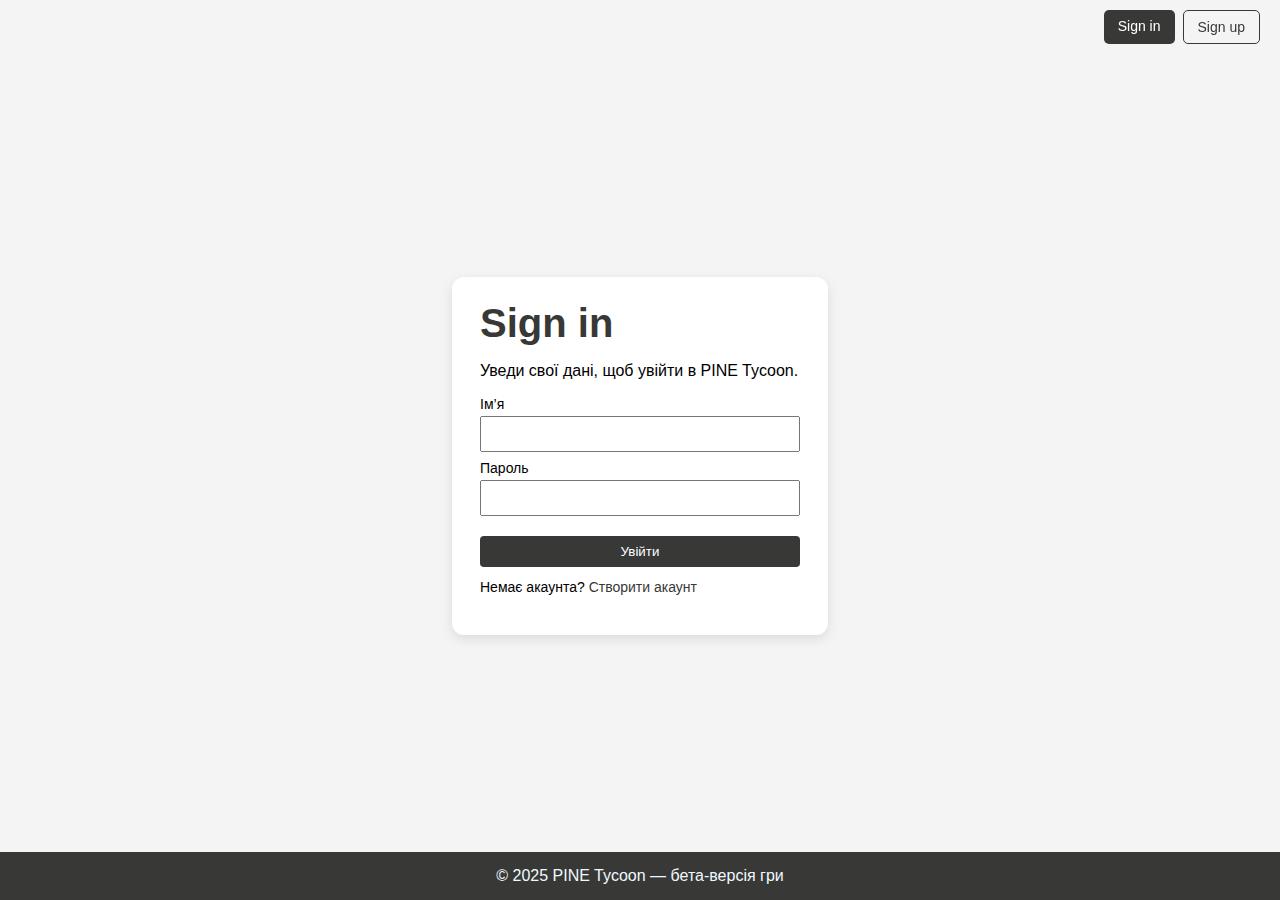
<file: login.html>
<!DOCTYPE html>
<html lang="uk">
  <head>
    <meta charset="UTF-8" />
    <title>Sign in — PINE Tycoon</title>
    <meta name="viewport" content="width=device-width, initial-scale=1.0" />

    <link rel="stylesheet" href="style.css">
  </head>

  <body>
    <header>
      <div class="auth-buttons">
        <a href="login.html" class="signin">Sign in</a>
        <a href="signup.html" class="signup">Sign up</a>
      </div>
    </header>

    <main class="auth-page-main">
      <div class="auth-card">
        <h1>Sign in</h1>
        <p>Уведи свої дані, щоб увійти в PINE Tycoon.</p>

        <form id="loginForm">
          <label>
            Ім’я
            <input type="text" id="loginName" required>
          </label>

          <label>
            Пароль
            <input type="password" id="loginPassword" required>
          </label>

          <button type="submit">Увійти</button>
        </form>

        <p class="auth-note">
          Немає акаунта?
          <a href="signup.html">Створити акаунт</a>
        </p>
      </div>
    </main>

    <footer>
      © 2025 PINE Tycoon — бета-версія гри
    </footer>

    <script>
      function getUsers() {
        const raw = localStorage.getItem("pineUsers");
        if (!raw) return {};
        try {
          const obj = JSON.parse(raw);
          return obj && typeof obj === "object" ? obj : {};
        } catch (e) {
          return {};
        }
      }

      const loginForm = document.getElementById("loginForm");
      const loginNameInput = document.getElementById("loginName");
      const loginPassInput = document.getElementById("loginPassword");

      loginForm.addEventListener("submit", function (e) {
        e.preventDefault();
        const name = loginNameInput.value.trim();
        const pass = loginPassInput.value;

        if (!name) return;

        const users = getUsers();
        const user = users[name];

        if (!user) {
          alert("Такого акаунта немає. Спочатку створіть його через Sign up.");
          return;
        }

        if (user.password !== pass) {
          alert("Невірний пароль.");
          return;
        }

        localStorage.setItem("pineUserName", name);
        window.location.href = "index.html";
      });
    </script>
  </body>
</html>
</file>
<file: style.css>
/* Плавна прокрутка до блогу */
html {
  scroll-behavior: smooth;
}

/* Щоб footer був внизу */
html,
body {
  height: 100%;
  margin: 0;
}

/* Загальні стилі */
body {
  display: flex;
  flex-direction: column;
  font-family: sans-serif;
  background-color: #f4f4f4;
}

/* Шапка */
header {
  height: 60px;
}

/* Кнопки Sign in / Sign up у правому верхньому куті */
.auth-buttons {
  position: fixed;
  top: 10px;
  right: 20px;
  display: flex;
  gap: 8px;
  z-index: 1000;
}

.auth-buttons a {
  display: inline-block;
  padding: 8px 14px;
  font-size: 14px;
  text-decoration: none;
  border-radius: 5px;
  background-color: rgb(56, 56, 55);
  color: #ffffff;
}

.auth-buttons a.signup {
  background-color: transparent;
  color: rgb(56, 56, 55);
  border: 1px solid rgb(56, 56, 55);
}

.auth-buttons a:hover {
  opacity: 0.9;
}

/* Бокове меню з анімацією зліва */
.side-nav a {
  position: fixed;
  left: -120px;
  transition: left 0.3s;
  width: 140px;
  padding: 15px;
  text-decoration: none;
  font-size: 20px;
  color: white;
  border-radius: 0 5px 5px 0;
  background-color: rgb(56, 56, 55);
  z-index: 500;
}

.side-nav a:hover {
  left: 0;
}

.side-nav .about {
  top: 120px;
}

.side-nav .blog {
  top: 180px;
}

/* Основний контейнер */
main {
  flex: 1;
  padding: 20px;
}

/* Відступ під бокове меню */
body.has-sidebar main {
  margin-left: 180px;
}

/* Привітання Welcome ... */
.welcome-text {
  font-size: 20px;
  margin-bottom: 10px;
  color: rgb(56, 56, 55);
  font-weight: 600;
}

/* Заголовок блогу */
h1 {
  font-size: 40px;
  color: rgb(56, 56, 55);
  font-family: "Gill Sans", "Gill Sans MT", Calibri, "Trebuchet MS", sans-serif;
  margin-top: 40px;
}

/* Інфо-текст */
.inf {
  font-size: 20px;
  font-weight: 700;
  color: #481677;
}

/* Текст абзаців */
p {
  width: 70%;
}

/* Лого/картинка по центру */
.main-logo {
  display: block;
  margin: 20px auto;
  max-width: 55%;
  border-radius: 20px;
  border: 0px solid rgb(130, 213, 136);
  transition: 0.3s;
}

.main-logo:hover {
  opacity: 1;
  border: 10px solid rgb(56, 56, 55);
  padding: 10px;
}

/* Блок акаунта */
.user-panel {
  display: flex;
  align-items: center;
  gap: 10px;
  margin-bottom: 15px;
}

.user-avatar {
  width: 64px;
  height: 64px;
  border-radius: 50%;
  object-fit: cover;
}

.user-name-label {
  font-size: 14px;
  color: #555;
}

.user-name-value {
  font-size: 18px;
  font-weight: 700;
  color: rgb(56, 56, 55);
}

/* Футер */
footer {
  background-color: rgb(56, 56, 55);
  text-align: center;
  color: aliceblue;
  padding: 15px 20px;
}

/* Сторінки логіну / реєстрації */
.auth-page-main {
  flex: 1;
  display: flex;
  align-items: center;
  justify-content: center;
  padding: 20px;
}

.auth-card {
  background-color: #ffffff;
  padding: 24px 28px;
  border-radius: 12px;
  box-shadow: 0 4px 12px rgba(0, 0, 0, 0.1);
  width: 320px;
}

.auth-card h1 {
  margin-top: 0;
  margin-bottom: 10px;
  color: rgb(56, 56, 55);
}

.auth-card p {
  width: 100%;
  margin-bottom: 16px;
}

.auth-card label {
  display: block;
  font-size: 14px;
  margin-bottom: 8px;
}

.auth-card input {
  width: 100%;
  padding: 8px 10px;
  font-size: 14px;
  margin-top: 4px;
  box-sizing: border-box;
}

.auth-card button {
  width: 100%;
  padding: 8px 12px;
  margin-top: 12px;
  background-color: rgb(56, 56, 55);
  color: #fff;
  border: none;
  border-radius: 4px;
  cursor: pointer;
}

.auth-card button:hover {
  opacity: 0.9;
}

.auth-note {
  font-size: 14px;
  margin-top: 12px;
}

.auth-note a {
  color: rgb(56, 56, 55);
  text-decoration: none;
}

.auth-note a:hover {
  text-decoration: underline;
}
</file>
